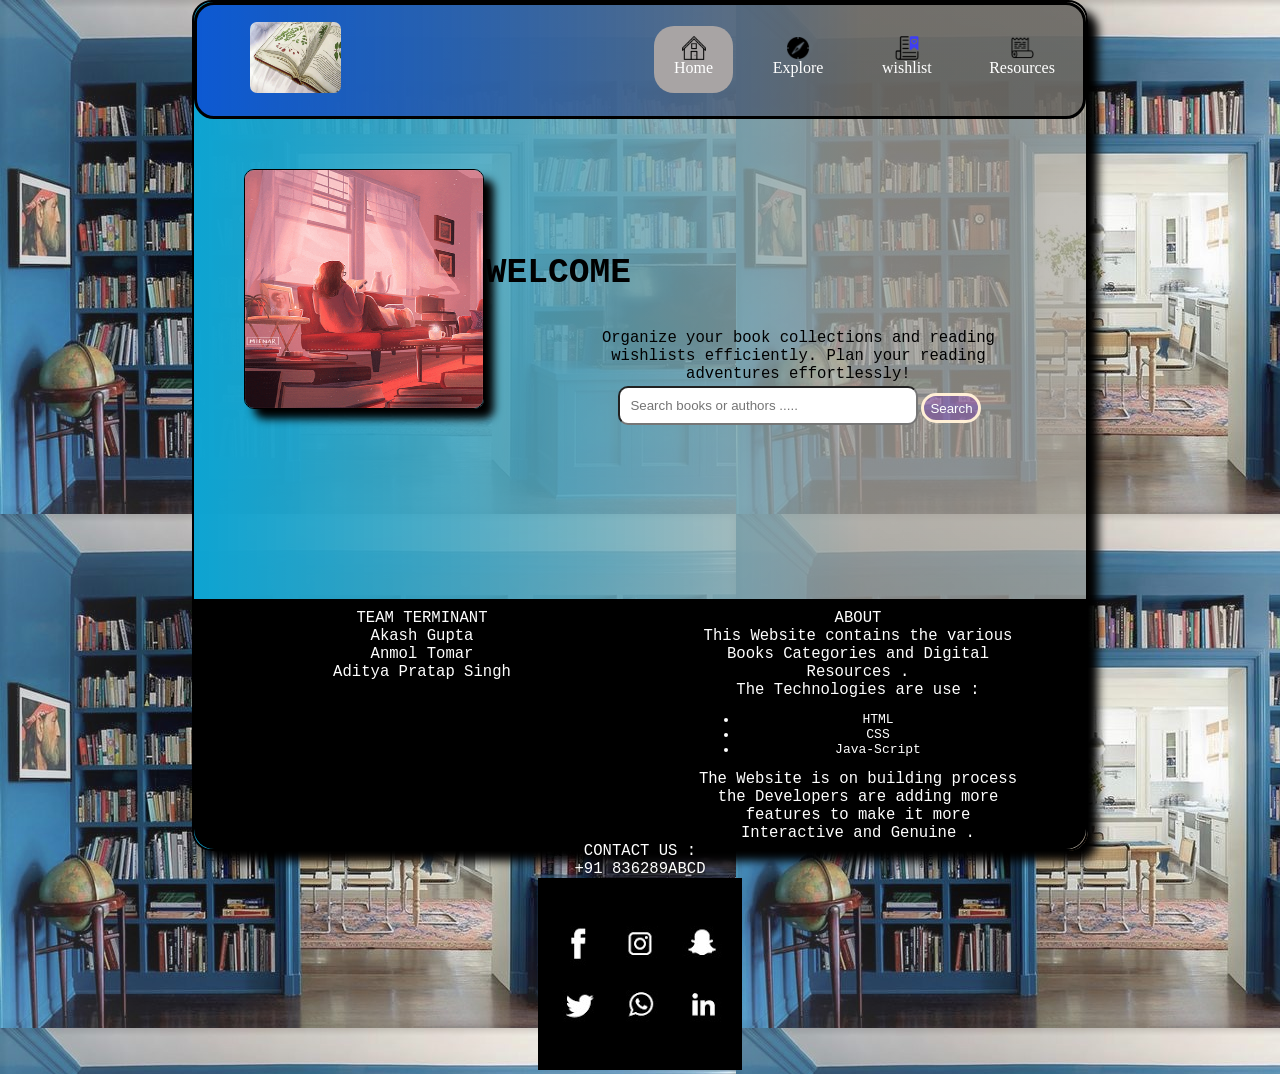
<file: OpenSource/Library/index.html>
<!DOCTYPE html>
<html lang="en">

<head>
    <meta charset="UTF-8">
    <meta http-equiv="X-UA-Compatible" content="IE=edge">
    <meta name="viewport" content="width=device-width, initial-scale=1.0">
    <link rel="stylesheet" href="style.css">
    <title>Book Collection Organizer</title>
</head>

<body>
    <center>
        <div class="innerbody">
            <!-- Navigation -->
            <nav id="navi">
                
                <ul>
                    <li id="list1"><img src="book-gif.gif" id="books" ></li>
                    <li class="icon" id="icon-1"><img src="home.png"><a id="icon1" href="index.html">Home</a></li>
                    <li class="icon"><img src="explore.png"><a id="icon2" href="explore.html">Explore</a></li>
                    <li class="icon"><img src="wishlist.png"><a id="icon3" href="wishlist.html">wishlist</a></li>
                     <li class="icon"><img src="history.png"><a id="icon4" href="resources.html">Resources</a></li>
                </ul>
            </nav>
            <div class="middle-content">
            <!-- Main content -->
            <div class="main-content">
                <div class="main">
                    <div class="heading">
                        <pre><p>WELCOME</p></pre>
                        <pre><p> TO</p></pre>
                        <pre><p> BOOK</p></pre>
                        <pre><p> COLLECTION</p></pre>
                        <pre><p> ORGANIZER!</p></pre>
                    </div>
                    <p>Organize your book collections and reading wishlists efficiently. Plan your reading adventures
                        effortlessly!</p>
                    <!-- Search form -->
                    <div class="search-container">
                        <input type="text" id="search-input" placeholder="Search books or authors .....">
                        <button id="search-button">Search</button>
                    </div>
                </div>
                <div class="gif1"><img id="gif1" src="giphy.gif"></div>
                <!-- Display search results -->


            </div>
            <div id="search-results"></div>
            </div>

            <!-- Footer -->
            <footer id="footer">
                <div class="content">
                    <div  class="mcont">
                        <p class="fhead">TEAM TERMINANT</p>
                        <P>Akash Gupta</P>
                        <P>Anmol Tomar</P>
                        <P>Aditya Pratap Singh</P>
                    </div>
                    <div class="mcont">
                        <p class="fhead">ABOUT</p>
                        <P>This Website contains the various Books Categories and Digital Resources . </P>
                        <P>The Technologies are use : 
                            <ul>
                                <li>HTML</li>
                                <li>CSS</li>
                                <li>Java-Script</li>
                            </ul>
                        </P>
                        <P>The Website is on building process the Developers are adding more features to make it more Interactive and Genuine . </P>
                    </div>
                    <div class="mcont">
                        <p class="fhead">CONTACT US : </p>
                        <P>+91 836289ABCD</P>
                        <p><img src="footer.jpg" alt=""></p>
                        </div>
                    </div>
                </div>
            </div>
            </footer>
        </div>
    </center>

    <script defer src="script.js"></script>
</body>

</html>
</file>
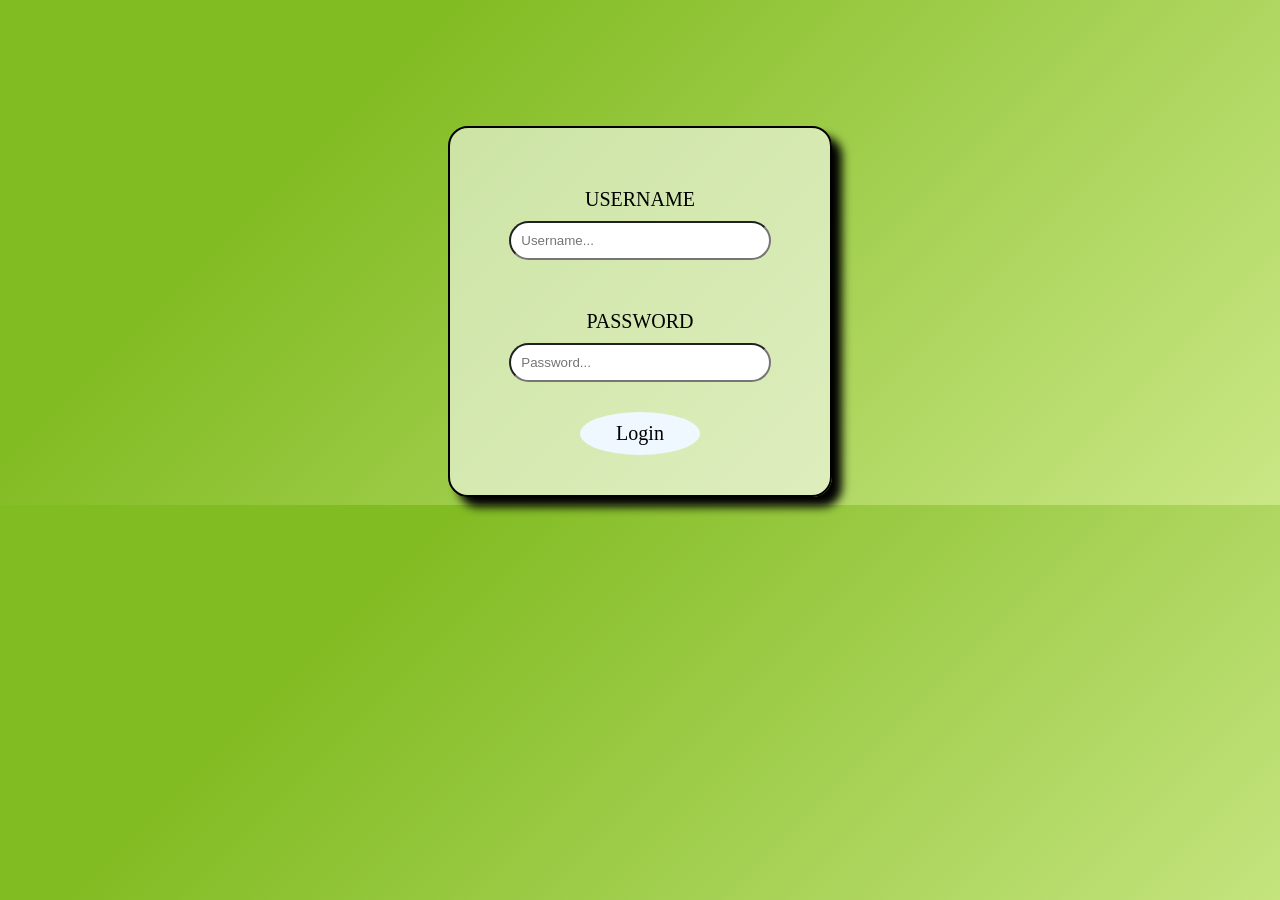
<file: OpenSource/GDSC/login.html>
<!DOCTYPE html>
<html lang="en">
<head>
    <link rel="stylesheet" href="login.css">
    <title>Login</title>
    <link rel="shortcut icon" href="mind.jpg" type="image/x-icon">
</head>
<body>
    <center>
        <form>
            <div id="input1"><label for="username">USERNAME</label><br><input type="text" placeholder="Username..." id="username"></div>
            <div id="input2"><label for="password">PASSWORD</label><br><input type="password" placeholder="Password..." id="password"></div>
            <a href="form.html"><div id="button">Login</div></a>
        </form>
    </center>
</body>
</html>
</file>
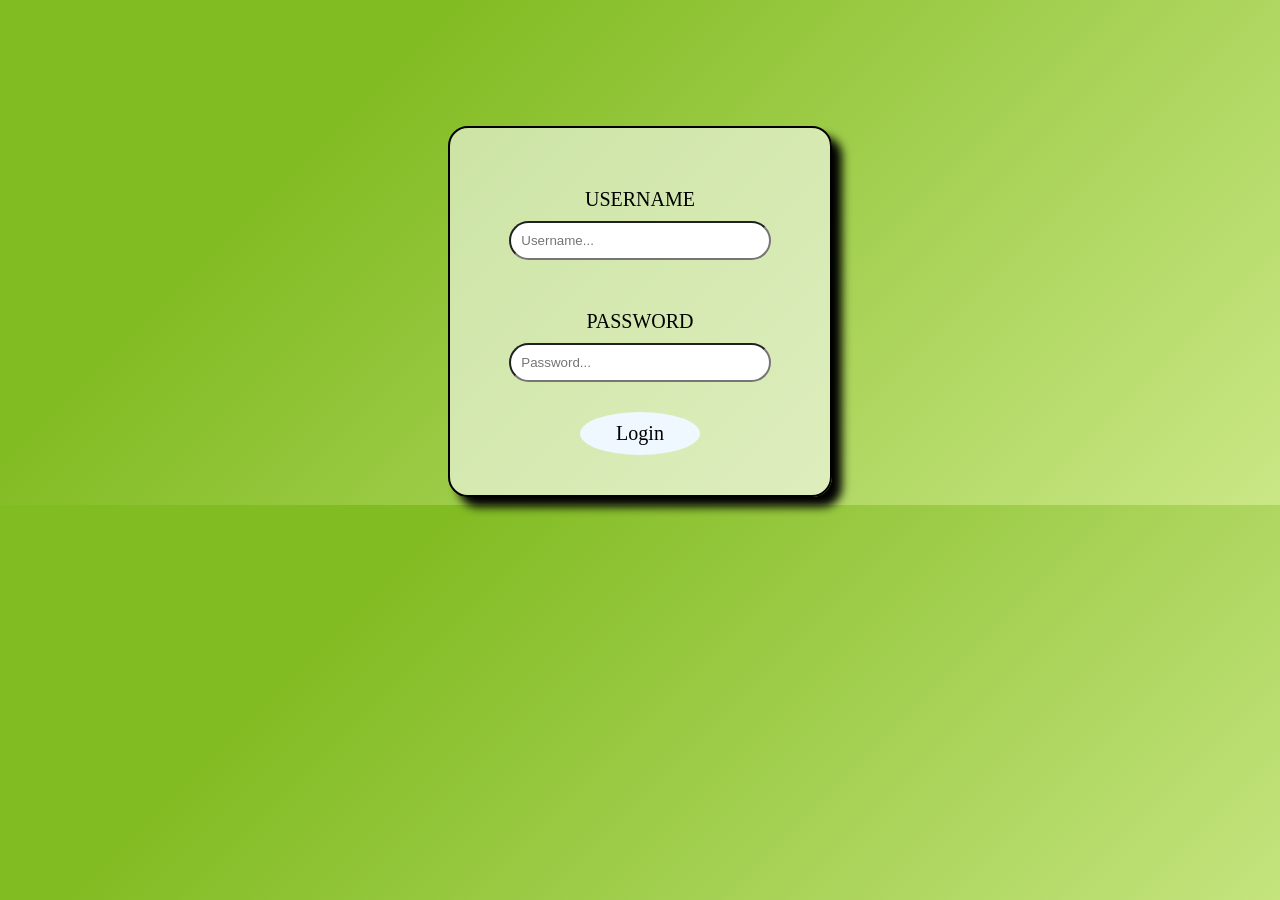
<file: OpenSource/GDSC/login1.html>
<!DOCTYPE html>
<html lang="en">
<head>
    <link rel="stylesheet" href="login.css">
    <title>Login</title>
    <link rel="shortcut icon" href="mind.jpg" type="image/x-icon">
</head>
<body>
    <center>
        <form>
            <div id="input1"><label for="username">USERNAME</label><br><input type="text" placeholder="Username..." id="username"></div>
            <div id="input2"><label for="password">PASSWORD</label><br><input type="password" placeholder="Password..." id="password"></div>
            <a href="index.html"><div id="button">Login</div></a>
        </form>
    </center>
</body>
</html>
</file>
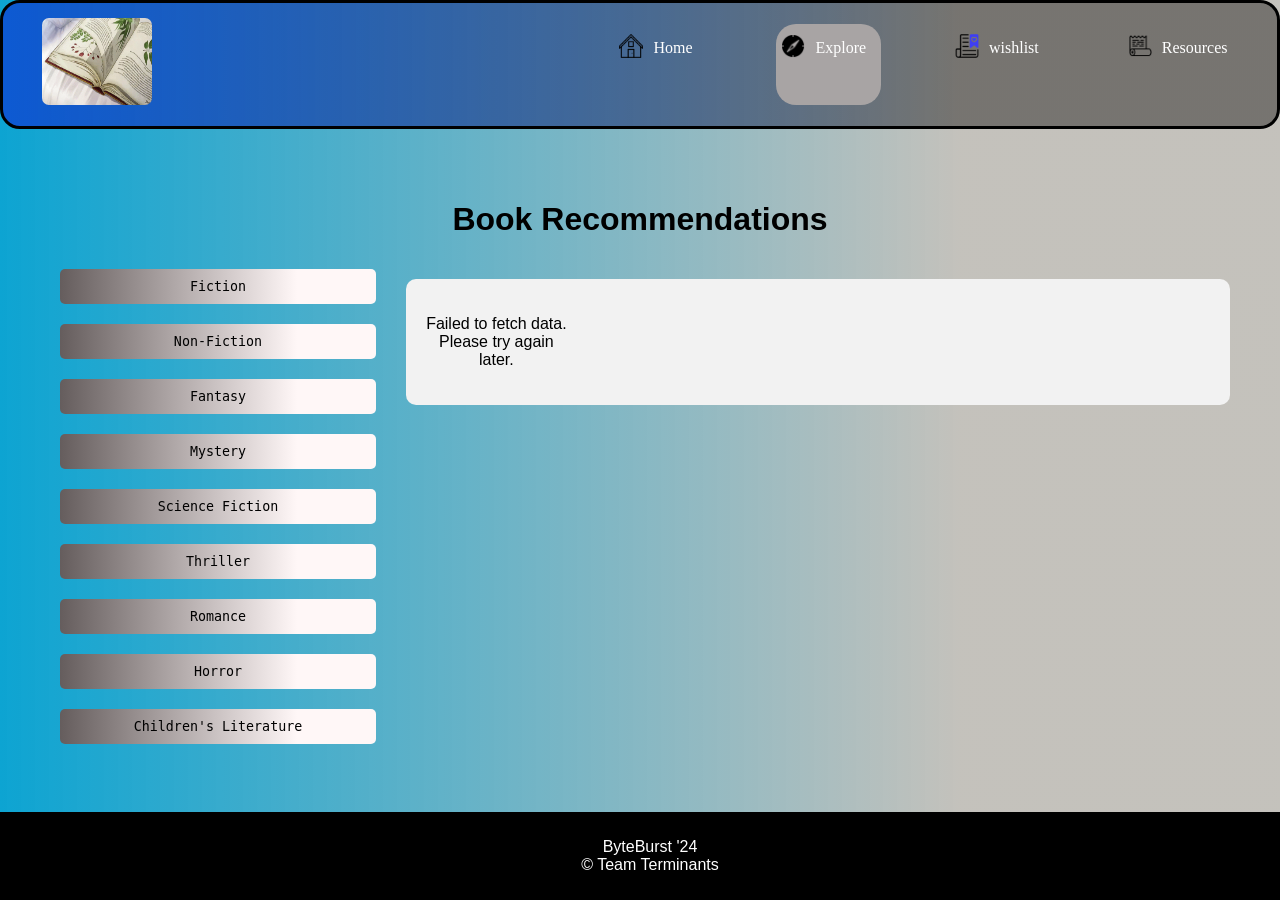
<file: OpenSource/Library/explore.html>
<!DOCTYPE html>
<html lang="en">
<head>
    <meta charset="UTF-8">
    <meta http-equiv="X-UA-Compatible" content="IE=edge">
    <meta name="viewport" content="width=device-width, initial-scale=1.0">
    <link rel="stylesheet" href="explore.css">
    <title>Book Recommendations</title>
</head>
<body>
    <nav id="navi">
                
        <ul>
            <li id="list1"><img src="book-gif.gif" id="books" ></li>
            <li class="icon" id="icon-1"><img src="home.png"><a id="icon1" href="index.html">Home</a></li>
            <li class="icon" id="icon-2"><img src="explore.png"><a id="icon2" href="explore.html">Explore</a></li>
            <li class="icon"><img src="wishlist.png"><a id="icon3" href="wishlist.html">wishlist</a></li>
            <li class="icon"><img src="history.png"><a id="icon4" href="resources.html">Resources</a></li>
        </ul>
    </nav>
    <div class="main-content">
        <h1 id="heading1">Book Recommendations</h1>
        <div class="catgo">
            <div class="categories">
                <button class="category-button" data-category="fiction" id="Fictional Books">Fiction</button>
                <button class="category-button" data-category="non-fiction" id="Non-Fictional Books">Non-Fiction</button>
                <button class="category-button" data-category="fantasy" id="Fantasy Books">Fantasy</button>
                <button class="category-button" data-category="mystery" id="Mystorical Books">Mystery</button>
                <button class="category-button" data-category="science-fiction" id="Science Fictional Books">Science Fiction</button>
                <button class="category-button" data-category="Thriller" id="Thriller comics">Thriller</button>
                <button class="category-button" data-category="Romance" id="Comics of Romance">Romance</button>
                <button class="category-button" data-category="Horror" id="Horror Comics">Horror</button>
                <button class="category-button" data-category="Children's Literature" id="Childre's literatures">Children's Literature</button>
            </div>
            <div id="recommendations" class="book-container"></div>
        </div>
        </div>
        <footer id="footer">
            <p> ByteBurst '24<br>
                &copy; Team Terminants</p>
        </footer>

    <script defer src="explore.js"></script>
</body>
</html>
</file>
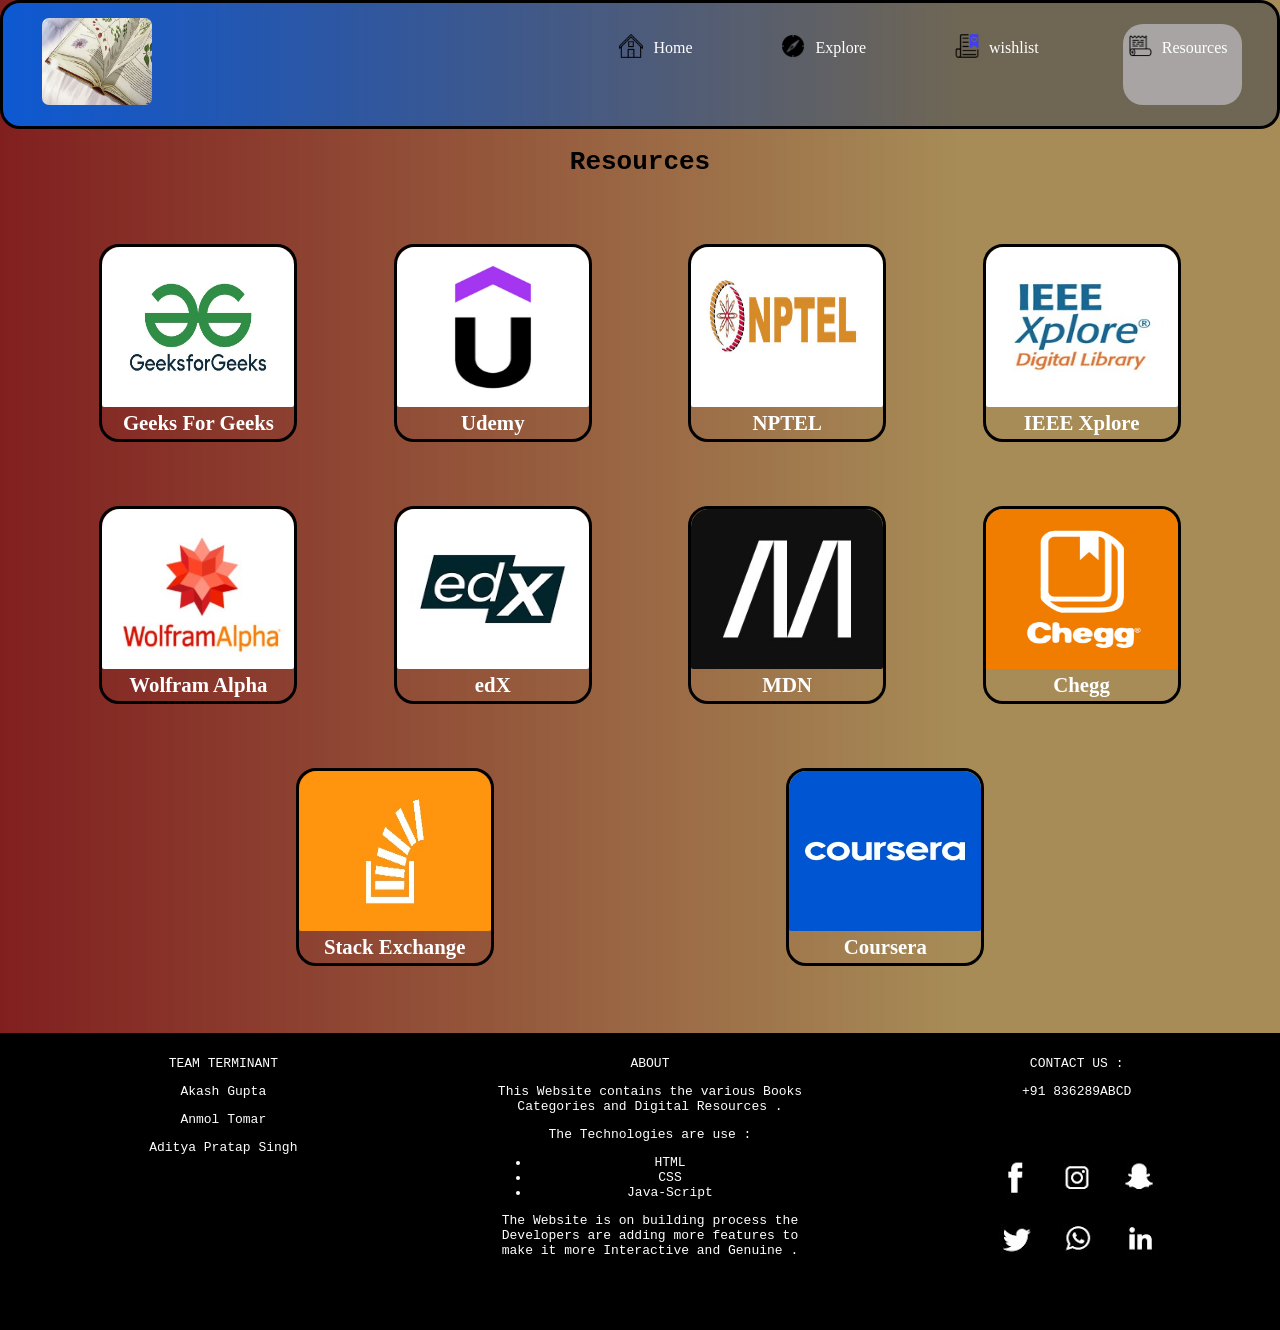
<file: OpenSource/Library/resources.html>
<!DOCTYPE html>
<html lang="en">
<head>
    <meta charset="UTF-8">
    <meta name="viewport" content="width=device-width, initial-scale=1.0">
    <title>Digital Resource</title>
    <link rel="stylesheet" href="resources.css">
</head>
<body>
    <nav id="navi">
                
        <ul>
            <li id="list1"><img src="book-gif.gif" id="books" ></li>
            <li class="icon" id="icon-1"><img src="home.png"><a id="icon1" href="index.html">Home</a></li>
            <li class="icon"><img src="explore.png"><a id="icon2" href="explore.html">Explore</a></li>
            <li class="icon"><img src="wishlist.png"><a id="icon3" href="wishlist.html">wishlist</a></li>
            <li class="icon" id="icon-4"><img src="history.png"><a id="icon4" href="resources.html">Resources</a></li>
        </ul>
    </nav>
    <h1>Resources</h1>
    <div class="resources">
        <a href="https://www.geeksforgeeks.org/" target="_blank"><div class="no1"><img src="gfg.jpg" alt="GFG"><div class="style">Geeks For Geeks</div></div></a>
        <a href="https://www.udemy.com/" target="_blank"><div class="no1"><img src="udemy.jpg" alt="udemy"><div class="style">Udemy</div></div></a>
        <a href="https://nptel.ac.in/" target="_blank"><div class="no1"><img src="nptel.jpg" alt="nptel"><div class="style">NPTEL</div></div></a>
        <a href="https://ieeexplore.ieee.org/Xplore/home.jsp" target="_blank"><div class="no1"><img src="IEEE.jpg" alt="Xplore"><div class="style">IEEE Xplore</div></div></a>
        <a href="https://www.wolframalpha.com/" target="_blank"><div class="no1"><img src="wolframp.jpg" alt="wolframalpha"><div class="style">Wolfram Alpha</div></div></a>
        <a href="https://www.edx.org/" target="_blank"><div class="no1"><img src="edx.jpg" alt="edx"><div class="style">edX</div></div></a>
        <a href="https://developer.mozilla.org/en-US/" target="_blank"><div class="no1"><img src="mdn.jpg" alt="mdn"><div class="style">MDN</div></div></a>
        <a href="https://www.chegg.com/" target="_blank"><div class="no1"><img src="chegg.jpg" alt="chegg"><div class="style">Chegg</div></div></a>
        <a href="https://stackoverflow.com/" target="_blank"><div class="no1"><img src="stack1.jpg" alt="stack exchange"><div class="style">Stack Exchange</div></div></a>
        <a href="https://www.coursera.org/" target="_blank"><div class="no1"><img src="coursera.avif" alt="coursera"><div class="style">Coursera</div></div></a>
    </div>
    <footer id="footer">
                <div class="content">
                    <div  class="mcont">
                        <p class="fhead">TEAM TERMINANT</p>
                        <P>Akash Gupta</P>
                        <P>Anmol Tomar</P>
                        <P>Aditya Pratap Singh</P>
                    </div>
                    <div class="mcont">
                        <p class="fhead">ABOUT</p>
                        <P>This Website contains the various Books Categories and Digital Resources . </P>
                        <P>The Technologies are use : 
                            <ul>
                                <li>HTML</li>
                                <li>CSS</li>
                                <li>Java-Script</li>
                            </ul>
                        </P>
                        <P>The Website is on building process the Developers are adding more features to make it more Interactive and Genuine . </P>
                    </div>
                    <div class="mcont">
                        <p class="fhead">CONTACT US : </p>
                        <P>+91 836289ABCD</P>
                        <p><img src="footer.jpg" alt=""></p>
                        </div>
                    </div>
                </div>
            </div>
            </footer>
</body>
</html>
</file>
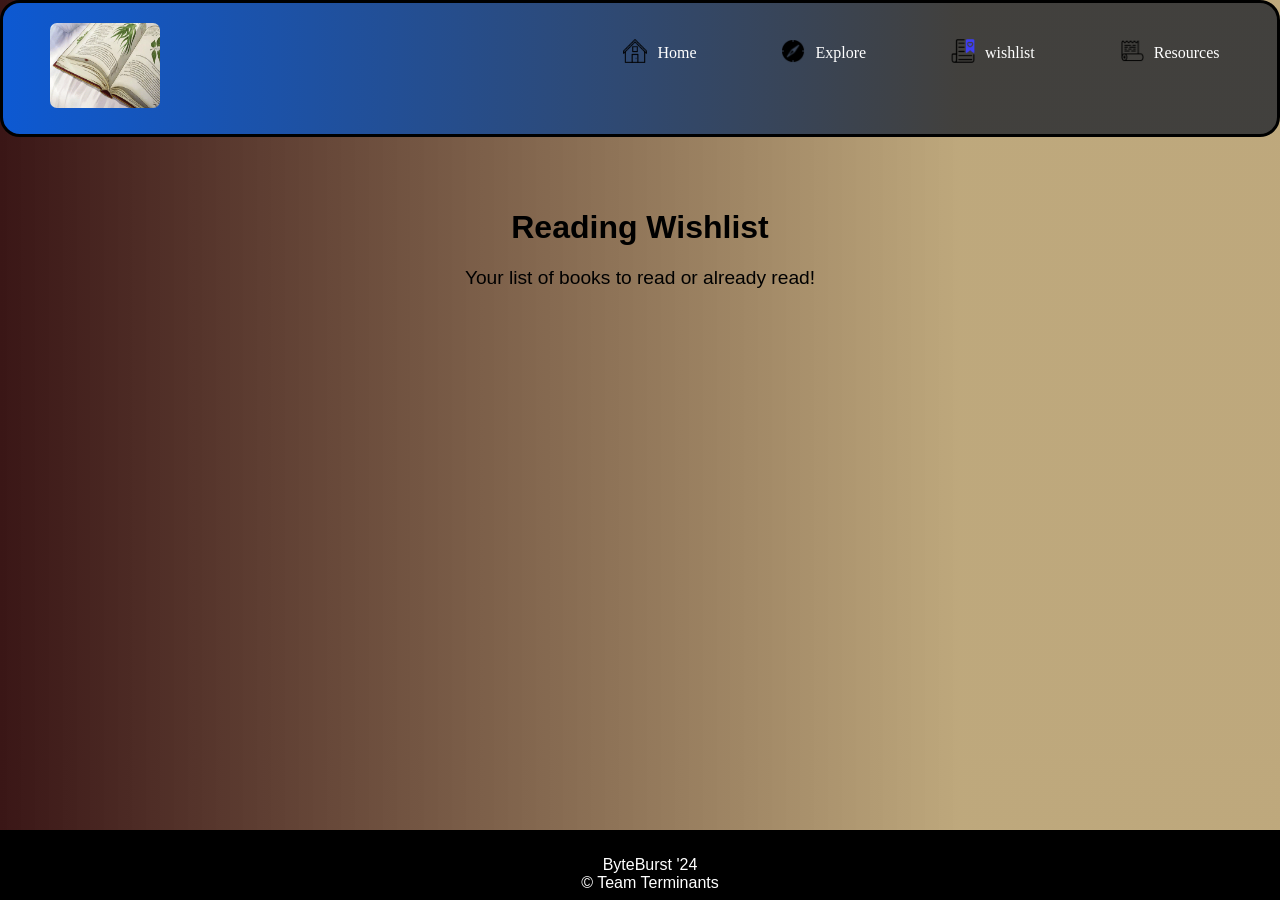
<file: OpenSource/Library/wishlist.html>
<!-- <!DOCTYPE html>
<html lang="en">

<head>
    <meta charset="UTF-8">
    <meta http-equiv="X-UA-Compatible" content="IE=edge">
    <meta name="viewport" content="width=device-width, initial-scale=1.0">
    <title>Reading Wishlist</title>
    <link rel="stylesheet" href="wishlist.css">
    <script defer src="wishlist.js"></script>
</head>

<body>
    <nav id="navi">
        <ul>
            <li id="list1"><img src="book-gif.gif" id="books" ></li>
            <li class="icon"><img src="home.png"><a id="icon1" href="index.html">Home</a></li>
            <li class="icon"><img src="explore.png"><a id="icon2" href="explore.html">Explore</a></li>
            <li class="icon" id="icon-3"><img src="wishlist.png"><a id="icon3" href="wishlist.html">wishlist</a></li>
            <li class="icon"><img src="history.png"><a id="icon4" href="resources.html">Resources</a></li>
        </ul>
    </nav>

    <div class="main-content">
        <h1>Reading Wishlist</h1>
        <p>Your list of books to read or already read!</p>
        <div id="wishlist-results"></div>
    </div>

    <footer id="footer">
        <div class="content">
            <div  class="mcont">
                <p class="fhead">TEAM TERMINANT</p>
                <P>Akash Gupta</P>
                <P>Anmol Tomar</P>
                <P>Aditya Pratap Singh</P>
            </div>
            <div class="mcont">
                <p class="fhead">ABOUT</p>
                <P>This Website contains the various Books Categories and Digital Resources . </P>
                <P>The Technologies are use : 
                    <ul>
                        <li>HTML</li>
                        <li>CSS</li>
                        <li>Java-Script</li>
                    </ul>
                </P>
                <P>The Website is on building process the Developers are adding more features to make it more Interactive and Genuine . </P>
            </div>
            <div class="mcont">
                <p class="fhead">CONTACT US : </p>
                <P>+91 836289ABCD</P>
                <p><img src="footer.jpg" alt=""></p>
                </div>


            </div>
        </div>
    </div>
    </footer>

    <script defer src="wishlist.js"></script>
</body>

</html> -->










<!DOCTYPE html>
<html lang="en">

<head>
    <meta charset="UTF-8">
    <meta http-equiv="X-UA-Compatible" content="IE=edge">
    <meta name="viewport" content="width=device-width, initial-scale=1.0">
    <title>Reading Wishlist</title>
    <link rel="stylesheet" href="wishlist.css">
    <script defer src="wishlist.js"></script>
</head>

<body>
    <nav id="navi">
                
        <ul>
            <li id="list1"><img src="book-gif.gif" id="books" ></li>
            <li class="icon" id="icon-1"><img src="home.png"><a id="icon1" href="index.html">Home</a></li>
            <li class="icon"><img src="explore.png"><a id="icon2" href="explore.html">Explore</a></li>
            <li class="icon"><img src="wishlist.png"><a id="icon3" href="wishlist.html">wishlist</a></li>
             <li class="icon"><img src="history.png"><a id="icon4" href="resources.html">Resources</a></li>
        </ul>
    </nav>

    <div class="main-content">
        <h1>Reading Wishlist</h1>
        <p>Your list of books to read or already read!</p>
        <div id="wishlist-results"></div>
    </div>

    <footer id="footer">
        <p>ByteBurst '24<br>
            &copy;  Team Terminants</p>
    </footer>

    <script defer src="wishlist.js"></script>
</body>

</html>
</file>
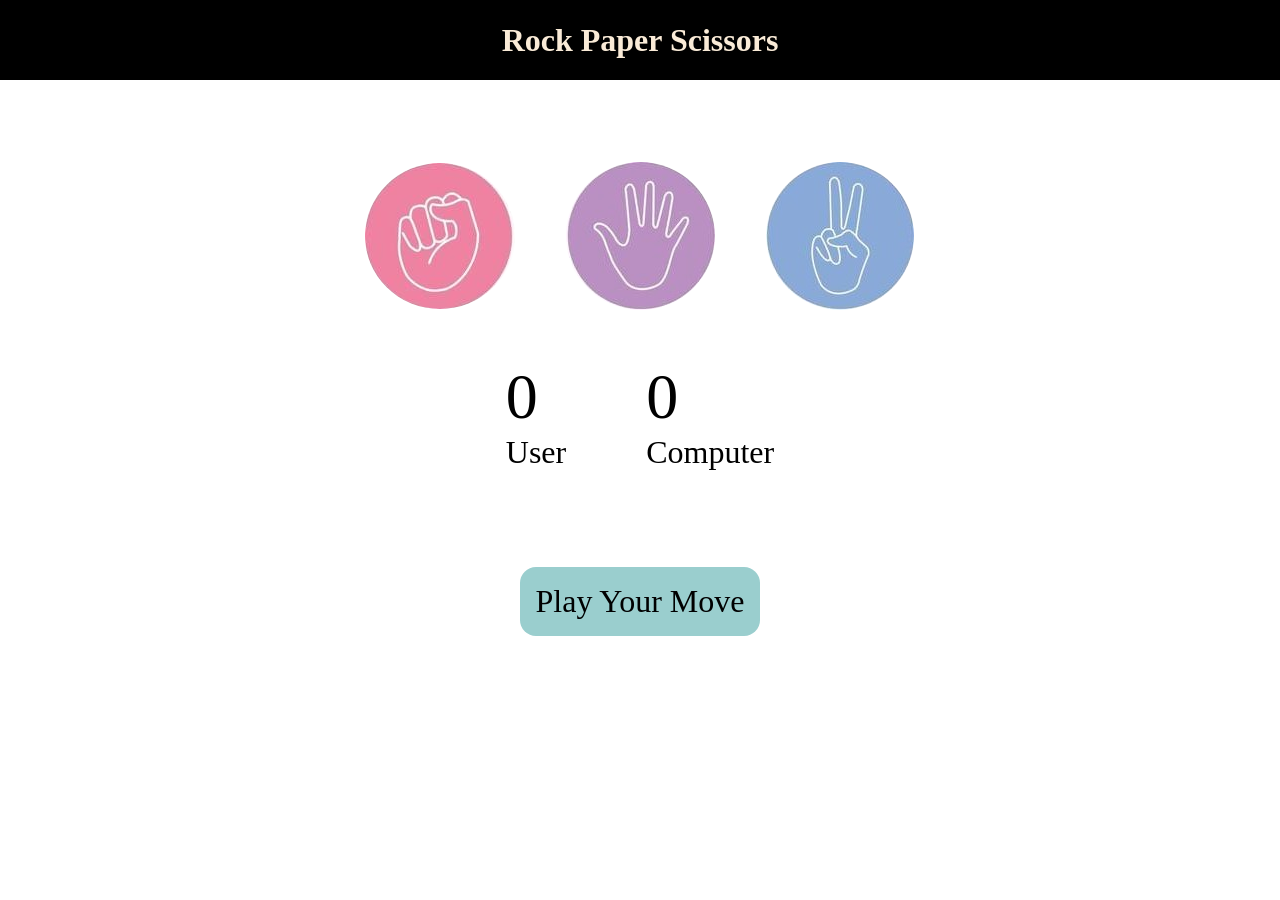
<file: OpenSource/Rock Paper Scissor/rock_paper_scissor.html>
<!DOCTYPE html>
<html lang="en">
<head>
    <meta charset="UTF-8">
    <meta name="viewport" content="width=device-width, initial-scale=1.0">
    <title>Rock Paper Scissors game</title>
    <link rel="stylesheet" href="Rock_Paper_scissor.css">
</head>
<body>
    <h1>Rock Paper Scissors</h1>
    <div class="choices">

        <div class="choice" id="rock"><img src="rock.jpg" alt=""></div>
        
        <div class="choice" id="paper"><img src="paper.jpg" alt=""></div>
        
        <div class="choice" id="scissors"><img src="scissors.jpg" alt=""></div>
        
    </div>

    <div class="score_board">
        <div class="score">
            <p id="my">0</p>
            <p>User</p>
        </div>

        <div class="score">
            <p id="comp">0</p>
            <p>Computer</p>
        </div>
    </div>

    <div class="msg-container">
        <p id="msg">Play Your Move</p>
    </div>

    <script src="Rock_Paper_scissor.js"></script>
</body>
</html>
</file>
<file: OpenSource/Library/style.css>
*{
    box-sizing: border-box;
}
body {
    font-family: monospace;
    margin: 0;
    padding: 0;
    background-color: white;
    background-image: url("lib2.jpg");
}
.innerbody{
    height:auto;
    width:70%;
    border: 2px solid black;
    border-radius: 20px;
    box-shadow: 10px 10px 10px;
    background: linear-gradient(90deg, rgb(13, 164, 210) 0%, rgba(174, 171, 163, 0.73) 75%);
    opacity: 1;
}
.main{
    color: black;
    width: 60%;
    margin-left: 0;
    
}
nav {
    background-color: black;
    padding: 0px;
    border:3px solid black;
    background: linear-gradient(90deg, rgb(13, 89, 210) 0%, rgba(90, 88, 84, 0.73) 75%);
    border-radius: 20px;
}

nav ul {
    list-style: none;
    padding: 0;
    display: flex;
    justify-content: space-around;
    font-family: 'Segoe UI';
}

nav ul li {
    margin: 5px 10px;
    padding: 5px 5px 9px 5px;

}
nav ul li img {
    height: 1.5em;
    width: 1.5em;
    position: relative;
    top: 5px;
}
#icon-1{
    background-color: #a8a4a4;
    height: 4.2em;
    border-radius: 20px;
    
}
#books{
    height: 130%;
    width: 22%;
    position: relative;
    right: 30%;
    top: -17%;
    border-radius: 7px;
}
nav ul li a {
    color: white;
    text-decoration: none;
    padding: 10px;
}
.icon:hover{
    background-color: #a8a4a4;
    border-radius: 10px;
    transition: all  0.3s ease-in-out 0.1s;
}

.main-content {
    text-align: center;
    padding: 50px;
    height:20rem;
    margin-bottom: 10rem;
    display: flex;
    flex-direction: row-reverse;
    justify-content: space-between;
}
#gif1{
    height:15rem;
    width: 15rem;
    border: 1px solid black;
    border-radius: 10px;
    box-shadow: 10px 10px 8px;
}
.heading{
    font-size: 1.5rem;
    font-weight: 900;
    padding: 5px;
    margin: 0;
    width: 10rem;
    height: 10rem;
    display: flex;
    position: relative;
    left: -5rem;
    top: -2rem;
    overflow-x: hidden;
    overflow-y: hidden;

    animation: blink 2s ease-in 0.5s infinite alternate;
    align-items: end;
    text-align: center;

}
@keyframes blink {
    0%{
        width: 1rem;
    }
    100%{
        width: 50rem;
    }
}
p,pre{
    font-size: 1.2em;
    margin: 0;
    padding: 0;
}


.search-container {
    display: flex;
    justify-content: center;
    margin-bottom: 20px;
}

#search-input {
    padding: 10px;
    width: 300px;
    margin: 3px;
    border-radius: 10px;
}

#search-button {
    height: 30px;
    width: 60px;
    background-color: rgba(123, 41, 204, 0.318);
    margin-top: 10px;
    color: white;
    border: 3px solid papayawhip;
    border-radius: 20px ;
    cursor: pointer;
}

#search-button:hover, #search-button:active {
    background-color: #19801e;
    transform: scale(1.1);
    transition: all 0.5s ease-in-out 0.1s;
}

#search-results {
    display: grid;
    grid-template-columns: repeat(5, 1fr);
    gap: 20px;
    margin-top: 20px;
}

.book-item {
    background: rgb(101,93,93);
    background: linear-gradient(90deg, rgba(101,93,93,1) 0%, rgba(255,247,247,1) 75%);
    padding: 10px;
    border-radius: 3px 3px 20px 20px;
    box-shadow: 0 2px 5px rgba(0, 0, 0, 0.15);
}

.book-image {
    width: 100%;
    height: auto;
    margin-bottom: 10px;
}

footer {
    text-align: center;
    height: 250px;
    background-color: black;
    padding:10px;
    color: white;
    /* position: fixed; */
    bottom: 0;
    width: 100%;
    border-radius: 0 0 20px 20px;
}
@media only screen and (max-width: 768px) {
    .innerbody {
        width: 95%;
    }
    .main-content {
        padding: 10px;
        flex-direction: column;
    }
    .heading {
        font-size: 1.2rem;
    }
    #search-input {
        width: 100%;
        max-width: none;
    }
}

.foot{
    background-color: black;
    color: beige;
}
.content{
    display: flex;
    flex-flow: row wrap;
    justify-content: space-around;
}
.mcont{
    width: 20rem;
}
</file>
<file: OpenSource/GDSC/login.css>
*{
    user-select: none;

}
body{
    background-image: linear-gradient(315deg, #cae786 0%, #82bc23 74%);
}
form{
    border: 2px solid black;
    margin-top: 10%;
    padding: 40px 0px;
    display: flex;
    flex-direction: column;
    row-gap: 10px;
    height: 30%;
    width:30%;
    border-radius: 20px;
    box-shadow: 10px 10px 10px;
    background-color: rgba(255, 255, 255, 0.575);
    transition: transform 0.5s ease-in-out 0.05s;
}
form:hover{
    transform: scale(1.05);
}
label{
    font-size: 20px;
}
div{
    padding: 20px;
}
input{
    margin-top: 10px;
    border-radius: 20px;
    width: 70%;
    padding: 10px;
}
#button{
    padding: 10px 20px;
    font-size: 15px;
    border-radius: 50%;
    border: 2px rgb(176, 206, 232);
    background-color: aliceblue;
    width: 80px;
    color: black;  
    font-size: 20px;
}
a{
    text-decoration: none;
      
}
#button:hover{
    background-color: rgba(204, 191, 191, 0.507);
}
#button:active{
    transform: scale(1.05);
}
</file>
<file: OpenSource/Library/explore.css>
body {
    font-family: Arial, sans-serif;
    margin: 0;
    padding: 0;
    background: linear-gradient(90deg, rgb(13, 164, 210) 0%, rgba(174, 171, 163, 0.73) 75%);

    background-color: white;
}
#books{
    height: 130%;
    width: 22%;
    position: relative;
    top: -17%;
    border-radius: 7px;
}
#icon-2{
    background-color: #a8a4a4;
    height: 4.2em;
    border-radius: 20px;
    
}
nav {
    background-color: black;
    padding: 0px;
    border:3px solid black;
    background: linear-gradient(90deg, rgb(13, 89, 210) 0%, rgba(90, 88, 84, 0.73) 75%);
    border-radius: 20px;
}

nav ul {
    list-style: none;
    padding: 0;
    display: flex;
    justify-content: space-around;
    font-family: 'Segoe UI';
}

nav ul li {
    margin: 5px 10px;
    padding: 5px 5px 9px 5px;

}
nav ul li img {
    height: 1.5em;
    width: 1.5em;
    position: relative;
    top: 5px;
}

nav ul li a {
    color: white;
    text-decoration: none;
    padding: 10px;
}
.icon:hover{
    background-color: #a8a4a4;
    border-radius: 10px;
    transition: all  0.3s ease-in-out 0.1s;
}
.main-content {
    text-align: center;
    padding: 50px;
}
.categories {
    width: 30%;
    height: 100%;
    display: flex;
    flex-direction: column;
    flex-wrap: wrap;
    justify-content: center;
    margin-bottom: 20px;
}
.category-button {
    padding: 10px 20px;
    margin: 10px;
    background: rgb(101,93,93);
    background: linear-gradient(90deg, rgba(101,93,93,1) 0%, rgba(255,247,247,1) 75%);
    color: black;
    font-family: monospace;
    font-weight: 200;
    border: none;
    border-radius: 5px;
    cursor: pointer;
}
.category-button:hover {
    background-color: #45a049;
    transform: scale(1.05);
}
.catgo{
    display: flex;
    flex-direction: row;
    gap: 20px;
}
#recommendations {
    display: grid;
    grid-template-columns: repeat(5, 1fr);
    gap: 20px;
    margin-top: 20px;
    padding: 20px;
    background-color: #f2f2f2;
    border-radius: 10px;
}
.book-container{
    width: 70%;
    height: 100%;
}
.book-item {
    background-color: white;
    padding: 10px;
    border-radius: 5px;
    box-shadow: 0 2px 5px rgba(0, 0, 0, 0.15);
}
.book-image {
    width: 100%;
    height: auto;
    margin-bottom: 10px;
}
footer {
    text-align: center;
    background-color: black;
    padding: 10px;
    color: white;
    position: fixed;
    bottom: 0;
    width: 100%;
}
</file>
<file: OpenSource/Library/resources.css>
body {
    font-family: monospace;
    margin: 0;
    padding: 0;
    background-color: white;
    background: linear-gradient(90deg, rgb(129, 31, 31) 0%, rgba(134, 97, 24, 0.73) 75%);
}
.main{
    color: black;   
}
a{
    text-decoration: none;
    color: black;
}
nav {
    background-color: black;
    padding: 10px;
 /*    background: linear-gradient(90deg, rgb(129, 31, 31) 0%, rgba(134, 97, 24, 0.73) 75%); */
    border:3px solid black;
}
nav ul {
    list-style: none;
    padding: 0;
    display: flex;
    justify-content: space-around;
    font-family: 'Segoe UI';
}
nav ul li {
    margin: 5px 10px;
    padding: 5px 5px;

}
nav ul li img {
    height: 1.5em;
    width: 1.5em;
    position: relative;
    top: 5px;
}
nav ul li a {
    color: white;
    text-decoration: none;
    padding: 10px;
}

nav ul li:hover {
    background-color: #a8a4a4;
    border-radius: 10px;
    transition: all  0.3s ease-in-out 0.1s;
}
footer {
    text-align: center;
    height:auto;
    background-color: black;
    padding:10px;
    color: white;
    bottom: 0;
    width: 100%;
}
h1{
    text-align: center;
}
.resources{
    margin: 25px;
    padding:10px;
    display: flex;
    align-items:start;
    justify-content: space-evenly;
    flex-wrap: wrap;
    height: auto;
}
.no1{
    height:12rem;
    width: 12rem;
    border: 3px solid black;
    margin:2rem;
    border-radius: 20px;
}
.no1 img{
    height:10rem;
    width: 12rem;
    border-radius:18px 18px 2px 2px;
}
.style{
    color: white;
    margin: 0;
    padding: 0;
    text-align: center;
    font-family: serif;
    font-weight: 800;
    font-size: 1.3rem;
}

nav {
    background-color: black;
    padding: 0px;
    border:3px solid black;
    background: linear-gradient(90deg, rgb(13, 89, 210) 0%, rgba(90, 88, 84, 0.73) 75%);
    border-radius: 20px;
}

nav ul {
    list-style: none;
    padding: 0;
    display: flex;
    justify-content: space-around;
    font-family: 'Segoe UI';
}

nav ul li {
    margin: 5px 10px;
    padding: 5px 5px 9px 5px;

}
nav ul li img {
    height: 1.5em;
    width: 1.5em;
    position: relative;
    top: 5px;
}
#icon-4{
    background-color: #a8a4a4;
    height: 4.2em;
    border-radius: 20px;
    
}
#books{
    height: 130%;
    width: 22%;
    position: relative;
    right: 0%;
    top: -17%;
    border-radius: 7px;
}
nav ul li a {
    color: white;
    text-decoration: none;
    padding: 10px;
}
.icon:hover{
    background-color: #a8a4a4;
    border-radius: 10px;
    transition: all  0.3s ease-in-out 0.1s;
}


.foot{
    background-color: black;
    color: beige;
}
.content{
    display: flex;
    flex-flow: row wrap;
    justify-content: space-around;
}
.mcont{
    width: 20rem;
}


@media only screen and (max-width: 768px) {
    footer{
        display: none;
    }
}
</file>
<file: OpenSource/Library/wishlist.css>
body {
    font-family: Arial, sans-serif;
    margin: 0;
    padding: 0;
     background-color: #f0f0f0;
    background: linear-gradient(90deg, rgb(58, 22, 22) 0%, rgba(166, 136, 76, 0.73) 75%);
}

nav {
    background-color: black;
    padding: 0px;
    border:3px solid black;
    background: linear-gradient(90deg, rgb(13, 89, 210) 0%, rgba(90, 88, 84, 0.73) 75%);
    border-radius: 20px;
}

nav ul {
    list-style: none;
    padding: 0;
    display: flex;
    justify-content: space-around;
    font-family: 'Segoe UI';
}

nav ul li {
    margin: 5px 10px;
    padding: 5px 5px 9px 5px;

}
nav ul li img {
    height: 1.5em;
    width: 1.5em;
    position: relative;
    top: 5px;
}
#icon-3{
    background-color: #a8a4a4;
    height: 4.2em;
    border-radius: 20px;
    
}
#books{
    height: 130%;
    width: 22%;
    position: relative;
    top: -17%;
    border-radius: 7px;
}
nav ul li a {
    color: white;
    text-decoration: none;
    padding: 10px;
}
.icon:hover{
    background-color: #a8a4a4;
    border-radius: 10px;
    transition: all  0.3s ease-in-out 0.1s;
}

.main-content {
    text-align: center;
    padding: 50px;
}

.main-content h1 {
    font-size: 2rem;
}

.main-content p {
    font-size: 1.2rem;
    margin-bottom: 20px;
}

#wishlist-results {
    display: grid;
    grid-template-columns: repeat(3, 1fr);
    height: 100vh;
    gap: 20px;
    margin-top: 20px;
}

.book-item {
    background-color: white;
    padding: 10px;
    border-radius: 5px;
    box-shadow: 0 2px 5px rgba(0, 0, 0, 0.15);
}

.book-image {
    width: 100%;
    height: auto;
    margin-bottom: 10px;
}

.overlay {
    position: absolute;
    top: 0;
    left: 0;
    width: 100%;
    height: 100%;
    display: none;
    justify-content: center;
    align-items: center;
    background-color: rgba(0, 0, 0, 0.5);
}

.wishlist-button,
.delete-button {
    padding: 8px 16px;
    color: white;
    border: none;
    border-radius: 5px;
    cursor: pointer;
    font-weight: bold;
    margin: 5px;
}

.wishlist-button {
    background-color: #4CAF50;
}

.delete-button {
    background-color: #f44336;
}

.book-item:hover .overlay {
    display: flex;
}

footer {
    text-align: center;
    height:auto;
    background-color: black;
    padding:10px;
    color: white;
    bottom: 0;
    width: 100%;
}


.foot{
    background-color: black;
    color: beige;
}
.content{
    display: flex;
    flex-flow: row wrap;
    justify-content: space-around;
}
.mcont{
    width: 20rem;
}



body {
    font-family: Arial, sans-serif;
    margin: 0;
    padding: 0;
    /* background-color: #f0f0f0; */
    background: linear-gradient(90deg, rgb(58, 22, 22) 0%, rgba(166, 136, 76, 0.73) 75%);
}

nav {
    background-color: black;
    padding: 10px;
}

nav ul {
    list-style: none;
    padding: 0;
    display: flex;
    justify-content: space-around;
}

nav ul li {
    margin: 0 10px;
}

nav ul li a {
    color: white;
    text-decoration: none;
    padding: 10px;
}

nav ul li a:hover {
    background-color: #555;
}

nav ul li a.active {
    border-radius: 5px;
}

.main-content {
    text-align: center;
    padding: 50px;
}

.main-content h1 {
    font-size: 2rem;
}

.main-content p {
    font-size: 1.2rem;
    margin-bottom: 20px;
}

#wishlist-results {
    display: grid;
    grid-template-columns: repeat(3, 1fr);
    gap: 20px;
    margin-top: 20px;
}

.book-item {
    background-color: white;
    padding: 10px;
    border-radius: 5px;
    box-shadow: 0 2px 5px rgba(0, 0, 0, 0.15);
}

.book-image {
    width: 100%;
    height: auto;
    margin-bottom: 10px;
}

.overlay {
    position: absolute;
    top: 0;
    left: 0;
    width: 100%;
    height: 100%;
    display: none;
    justify-content: center;
    align-items: center;
    background-color: rgba(0, 0, 0, 0.5);
}

.wishlist-button,
.delete-button {
    padding: 8px 16px;
    color: white;
    border: none;
    border-radius: 5px;
    cursor: pointer;
    font-weight: bold;
    margin: 5px;
}

.wishlist-button {
    background-color: #4CAF50;
}

.delete-button {
    background-color: #f44336;
}

.book-item:hover .overlay {
    display: flex;
}

footer {
    text-align: center;
    height:50px;
    background-color: black;
    padding:10px;
    color: white;
    position: fixed;
    bottom: 0;
    width: 100%;
}
</file>
<file: OpenSource/Rock Paper Scissor/Rock_Paper_scissor.css>
*{
    margin: 0px;
    padding: 0px;
    box-sizing: border-box;
}

h1{
    background-color: black;
    color: antiquewhite;
    height: 5rem;
    text-align: center;
     line-height: 5rem; /*to bring text in center vertically */
}
.choice:hover{
    cursor: pointer;
    background-color: black;
}

.choice{
    height: 152px;
    width: 152px;
    border-radius: 50%;
    display: flex;
    justify-content: center;
    align-items: center;
}
img{
    border-radius: 50%;
}
.choices{
    margin-top: 5rem;
    display: flex;
    justify-content: center;
    align-items: center;
    gap: 3rem;
}
.score_board{
    display: flex;
    justify-content: center;
    align-items: center;
    font-size: 2rem;
    margin-top: 3rem;
    gap: 5rem;
}

#my , #comp{
    font-size: 4rem;
}
.msg-container{
    display: flex;
    justify-content: center;
    align-items: center;
    margin-top: 1rem;
}
#msg{
    border-radius: 1rem;
    padding: 1rem;
    background-color: #9acece;
    font-size: 2rem;
    margin-top: 5rem;
    display: inline;

}
</file>
